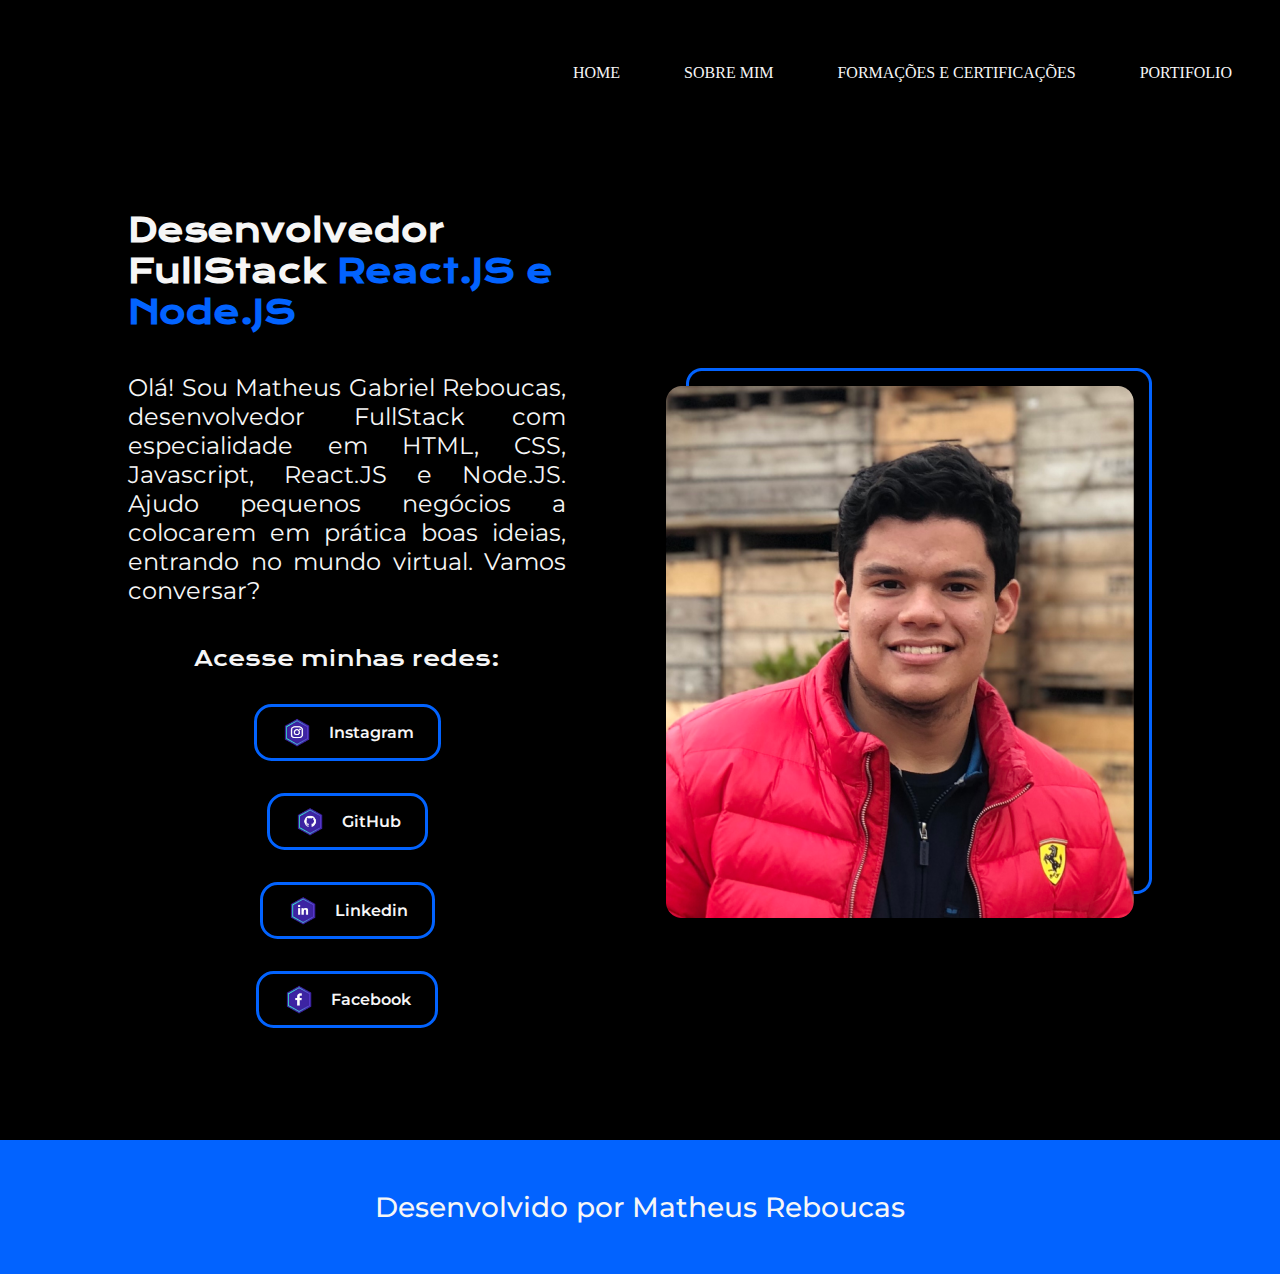
<file: index.html>
<!DOCTYPE html>
<html lang="pt-br">
  <head>
    <meta charset="UTF-8" />
    <meta name="viewport" content="width=device-width, initial-scale=1.0" />
    <title>Portifolio de MGR</title>
    <link rel="stylesheet" href="./css/estilo.css" />
  </head>
  <body>
    <!--NOVO CABEÇALHO DE ITENS COM MENU HAMBURGUER-->
    <header class="cabecalho">
      <div class="conteiner">
        <input type="checkbox" id="menu" class="conteiner__botao" />
        <label for="menu" class="conteiner__rotulo">
          <span class="cabecalho__menu conteiner__imagem"></span>
        </label>
        <ul class="lista-menu">
          <li class="lista-menu__item"><a href="./index.html">Home</a></li>
          <li class="lista-menu__item"><a href="./about.html">Sobre mim</a></li>
          <li class="lista-menu__item"><a href="./cerfificacoes.html">Formações e Certificações</a></li>
          <li class="lista-menu__item"><a href="./Portifolio.html">Portifolio</a></li>
        </ul>
      </div>
      <div class="cabecalho__opcoes">
        <input type="checkbox" id="opcoes-menu" class="opcoes__menu" />
        <li class="opcoes__item">
          <a class="opcoes__item__item" href="./index.html">Home</a>
        </li>
        <li class="opcoes__item">
          <a class="opcoes__item__item" href="./about.html">Sobre Mim</a>
        </li>
        <li class="opcoes__item">
          <a class="opcoes__item__item" href="./cerfificacoes.html">Formações e Certificações</a>
        </li>
        <li class="opcoes__item">
          <a class="opcoes__item__item" href="./Portifolio.html">Portifolio</a>
        </li>
      </div>
    </header>

    <main class="apresentacao">
      <section class="apresentacao__conteudo">
        <h1 class="apresentacao__conteudo__titulo">
          Desenvolvedor FullStack
          <strong class="titulo-destaque">React.JS e Node.JS</strong>
        </h1>

        <p class="apresentacao__conteudo__paragrafo">
          Olá! Sou Matheus Gabriel Reboucas, desenvolvedor FullStack com
          especialidade em HTML, CSS, Javascript, React.JS e Node.JS. Ajudo
          pequenos negócios a colocarem em prática boas ideias, entrando no
          mundo virtual. Vamos conversar?
        </p>

        <div class="apresentacao__links">
          <h2 class="apresentacao__links__subtitulo">Acesse minhas redes:</h2>
          <a
            class="apresentacao__links__navegacao"
            target="_blank"
            href="https://www.instagram.com/matheusreboucas_/"
          >
            <img
              class="apresentacao__links__link__img"
              src="./img/assets/1x/instagram.png"
              alt="imagem do instagram"
            />
            Instagram
          </a>
          <a
            class="apresentacao__links__navegacao"
            target="_blank"
            href="https://github.com/MGReboucas"
          >
            <img
              class="apresentacao__links__link__img"
              src="./img/assets/1x/github.png"
              alt="imagem do github"
            />
            GitHub
          </a>
          <a
            class="apresentacao__links__navegacao"
            target="_blank"
            href="https://www.linkedin.com/in/matheusreboucas44/"
          >
            <img
              class="apresentacao__links__link__img"
              src="./img/assets/1x/linkedin.png"
              alt="imagem do linkedin"
            />
            Linkedin
          </a>
          <a
            class="apresentacao__links__navegacao"
            target="_blank"
            href="https://www.facebook.com/matheusgabriel.reboucas/"
          >
            <img
              class="apresentacao__links__link__img"
              src="./img/assets/1x/facebook.png"
              alt="imagem do Instagram"
            />
            Facebook
          </a>
        </div>
      </section>
      <img class="apresentacao__imagem" src="img/Imagem.png" alt="Minha Foto" />
    </main>

    <footer class="rodape">
      <p class="rodape__paragrafo">Desenvolvido por Matheus Reboucas</p>
    </footer>
  </body>
</html>
</file>
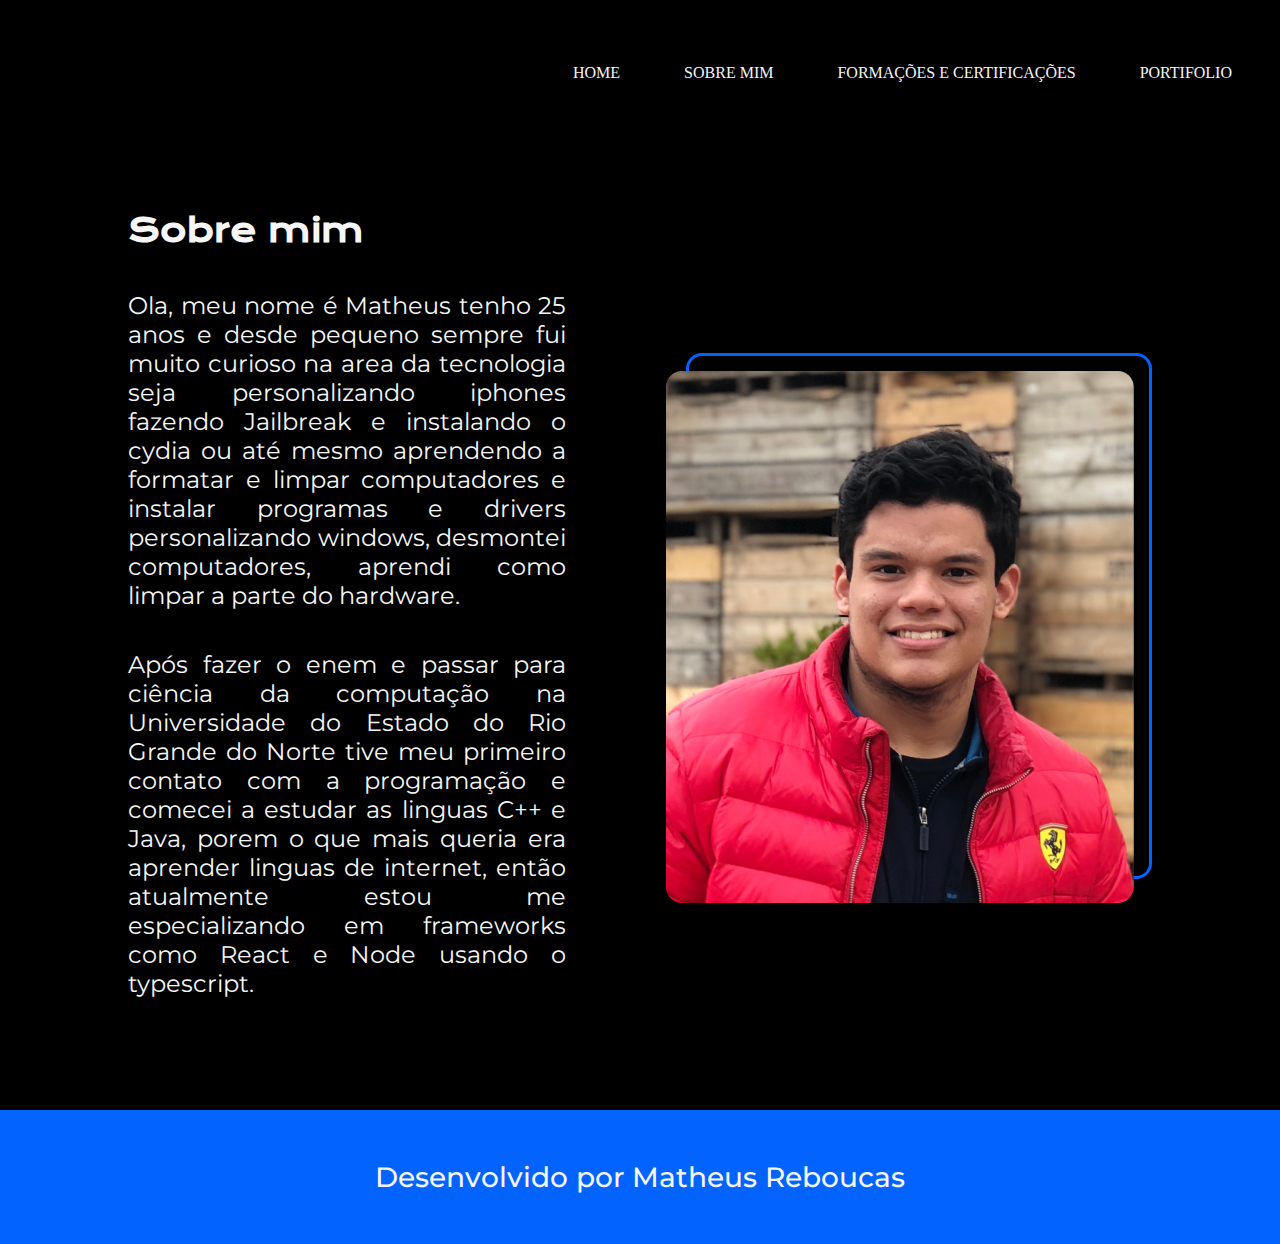
<file: about.html>
<!DOCTYPE html>
<html lang="pt-br">
  <head>
    <meta charset="UTF-8" />
    <meta name="viewport" content="width=device-width, initial-scale=1.0" />
    <title>Sobre mim - MGR</title>
    <link rel="stylesheet" href="./css/estilo.css" />
  </head>
  <body>
    <!--NOVO CABEÇALHO DE ITENS COM MENU HAMBURGUER-->
    <header class="cabecalho">
      <div class="conteiner">
        <input type="checkbox" id="menu" class="conteiner__botao" />
        <label for="menu" class="conteiner__rotulo">
          <span class="cabecalho__menu conteiner__imagem"></span>
        </label>
        <ul class="lista-menu">
          <li class="lista-menu__item"><a href="./index.html">Home</a></li>
          <li class="lista-menu__item"><a href="./about.html">Sobre mim</a></li>
          <li class="lista-menu__item"><a href="./cerfificacoes.html"> Formações e Certificações</a></li>
          <li class="lista-menu__item"><a href="./Portifolio.html">Portifolio</a></li>
        </ul>
      </div>
      <div class="cabecalho__opcoes">
        <input type="checkbox" id="opcoes-menu" class="opcoes__menu" />
        <li class="opcoes__item">
          <a class="opcoes__item__item" href="./index.html">Home</a>
        </li>
        <li class="opcoes__item">
          <a class="opcoes__item__item" href="./about.html">Sobre Mim</a>
        </li>
        <li class="opcoes__item">
          <a class="opcoes__item__item" href="./cerfificacoes.html">Formações e Certificações</a>
        </li>
        <li class="opcoes__item">
          <a class="opcoes__item__item" href="./Portifolio.html">Portifolio</a>
        </li>
      </div>
    </header>

    <main class="apresentacao">
      <section class="apresentacao__conteudo">
        <h1 class="apresentacao__conteudo__titulo">Sobre mim</h1>
        <p class="apresentacao__conteudo__paragrafo">
          Ola, meu nome é Matheus tenho 25 anos e desde pequeno sempre fui muito
          curioso na area da tecnologia seja personalizando iphones fazendo
          Jailbreak e instalando o cydia ou até mesmo aprendendo a formatar e
          limpar computadores e instalar programas e drivers personalizando
          windows, desmontei computadores, aprendi como limpar a parte do
          hardware.
        </p>

        <p class="apresentacao__conteudo__paragrafo">
          Após fazer o enem e passar para ciência da computação na Universidade
          do Estado do Rio Grande do Norte tive meu primeiro contato com a
          programação e comecei a estudar as linguas C++ e Java, porem o que
          mais queria era aprender linguas de internet, então atualmente estou
          me especializando em frameworks como React e Node usando o typescript.
        </p>
      </section>
      <img class="apresentacao__imagem" src="img/Imagem.png" alt="Minha Foto" />
    </main>

    <footer class="rodape">
      <p class="rodape__paragrafo">Desenvolvido por Matheus Reboucas</p>
    </footer>
  </body>
</html>
</file>
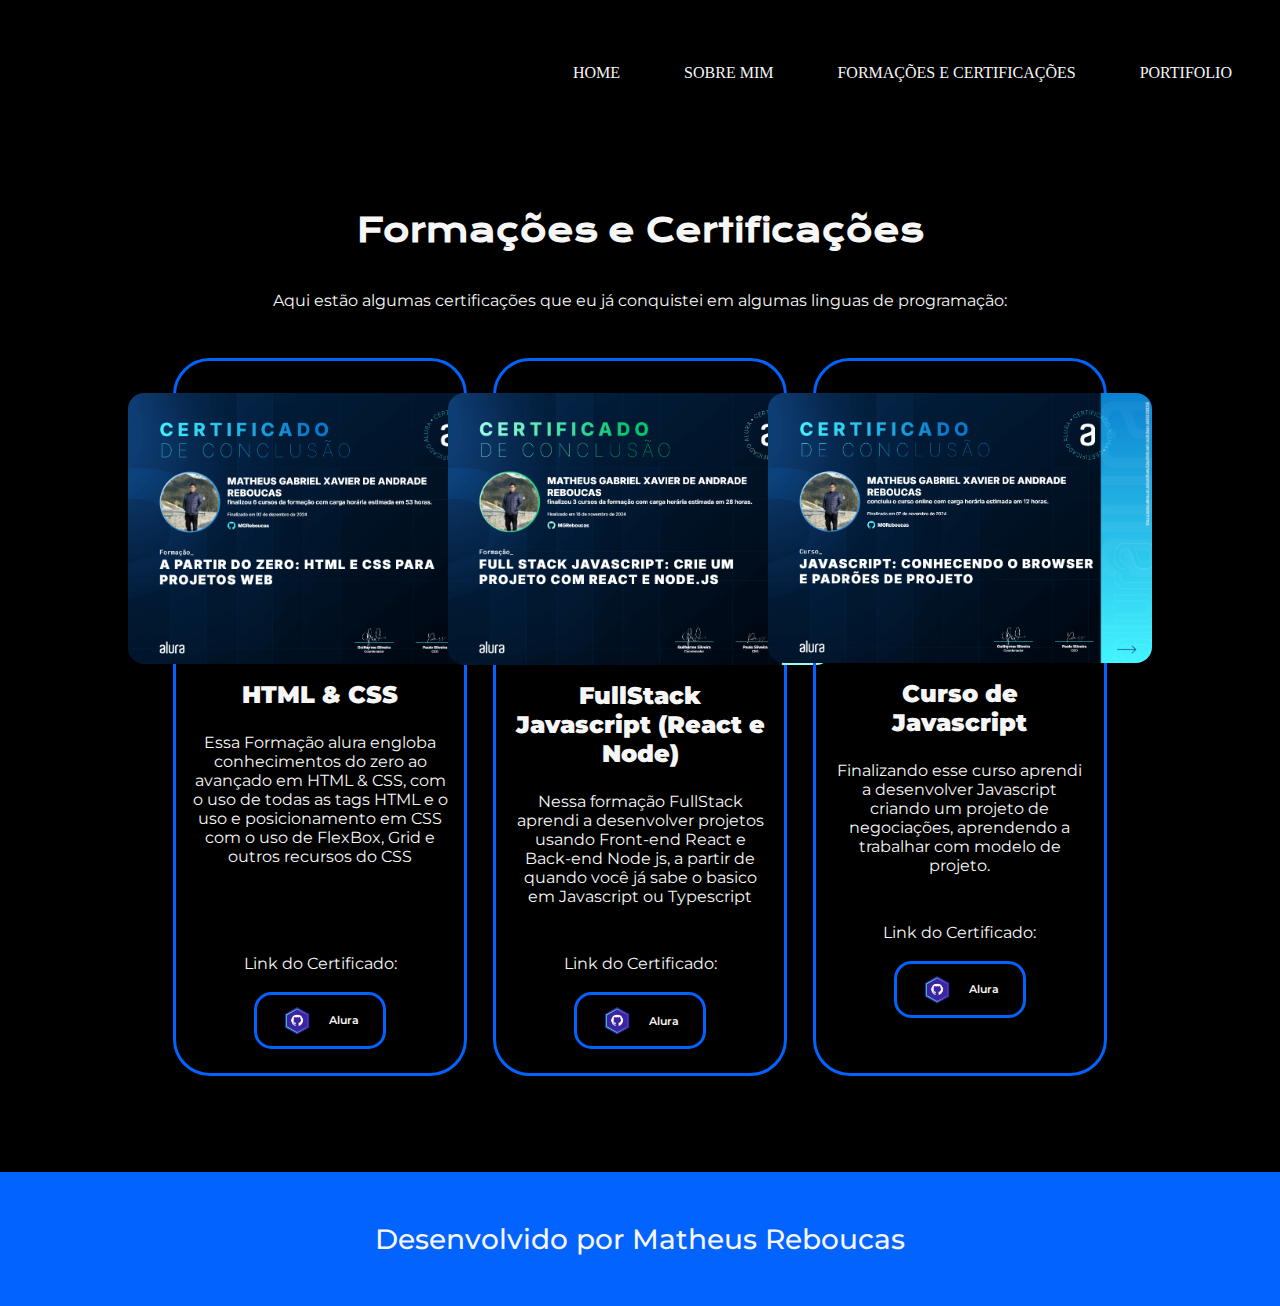
<file: cerfificacoes.html>
<!DOCTYPE html>
<html lang="pt-br">
  <head>
    <meta charset="UTF-8" />
    <meta name="viewport" content="width=device-width, initial-scale=1.0" />
    <title>Sobre mim - MGR</title>
    <link rel="stylesheet" href="./css/estilo.css" />
  </head>
  <body>
    <!--NOVO CABEÇALHO DE ITENS COM MENU HAMBURGUER-->
    <header class="cabecalho">
      <div class="conteiner">
        <input type="checkbox" id="menu" class="conteiner__botao" />
        <label for="menu" class="conteiner__rotulo">
          <span class="cabecalho__menu conteiner__imagem"></span>
        </label>
        <ul class="lista-menu">
          <li class="lista-menu__item"><a href="./index.html">Home</a></li>
          <li class="lista-menu__item"><a href="./about.html">Sobre mim</a></li>
          <li class="lista-menu__item">
            <a href="./cerfificacoes.html">Formações e Certificações</a>
          </li>
          <li class="lista-menu__item">
            <a href="./Portifolio.html">Portifolio</a>
          </li>
        </ul>
      </div>
      <div class="cabecalho__opcoes">
        <input type="checkbox" id="opcoes-menu" class="opcoes__menu" />
        <li class="opcoes__item">
          <a class="opcoes__item__item" href="./index.html">Home</a>
        </li>
        <li class="opcoes__item">
          <a class="opcoes__item__item" href="./about.html">Sobre Mim</a>
        </li>
        <li class="opcoes__item">
          <a class="opcoes__item__item" href="./cerfificacoes.html"
            >Formações e Certificações</a
          >
        </li>
        <li class="opcoes__item">
          <a class="opcoes__item__item" href="./Portifolio.html">Portifolio</a>
        </li>
      </div>
    </header>

    <main class="apresentacao__certificado">
      <section class="apresentacao__conteudo__port__titulado">
        <h2 class="apresentacao__conteudo__titulo">
          Formações e Certificações
        </h2>
        <p class="apresentacao__conteudo__descricao portifolio__descricao">
          Aqui estão algumas certificações que eu já conquistei em algumas
          linguas de programação:
        </p>
      </section>

      <div class="apresentacao__conteudo__conteiner__div">
        <section class="apresentacao__conteudo__conteiner">
          <img
            class="apresentacao__conteudo__conteiner__img"
            src="./img/Certificados/HtmlCss.png"
            alt=""
          />
          <h2 class="apresentacao__conteudo__conteiner__titulo">HTML & CSS</h2>
          <p class="apresentacao__conteudo__conteiner__paragrafo paragrafo__bubudede">
            Essa Formação alura engloba conhecimentos do zero ao avançado em
            HTML & CSS, com o uso de todas as tags HTML e o uso e posicionamento
            em CSS com o uso de FlexBox, Grid e outros recursos do CSS
          </p>
          <p class="apresentacao__conteudo__conteiner__footer__titulo">
            Link do Certificado:
          </p>
          <a
            class="apresentacao__links__navegacao certificado__link"
            href="https://cursos.alura.com.br/degree/certificate/c89762ac-97e6-41a5-afa3-873f052c699b?lang=pt_BR"
          >
            <img
              class="apresentacao__links__link__img"
              src="./img/assets/1x/github.png"
              alt="botao github"
            />
            <p class="apresentacao__links__link__sub">Alura</p>
          </a>
        </section>

        <section class="apresentacao__conteudo__conteiner">
          <img
            class="apresentacao__conteudo__conteiner__img"
            src="./img/Certificados/ReactNode.png"
            alt=""
          />
          <h2 class="apresentacao__conteudo__conteiner__titulo">
            FullStack Javascript (React e Node)
          </h2>
          <p class="apresentacao__conteudo__conteiner__paragrafo">
            Nessa formação FullStack aprendi a desenvolver projetos usando
            Front-end React e Back-end Node js, a partir de quando você já sabe
            o basico em Javascript ou Typescript
          </p>
          <p class="apresentacao__conteudo__conteiner__footer__titulo">
            Link do Certificado:
          </p>
          <a
            class="apresentacao__links__navegacao certificado__link"
            href="https://cursos.alura.com.br/degree/certificate/db862aec-a5cb-4de8-bdfb-a87502d82422?lang=pt_BR"
          >
            <img
              class="apresentacao__links__link__img"
              src="./img/assets/1x/github.png"
              alt="botao github"
            />
            <p class="apresentacao__links__link__sub">Alura</p>
          </a>
        </section>

        <section class="apresentacao__conteudo__conteiner">
          <img
            class="apresentacao__conteudo__conteiner__img"
            src="./img/Certificados/javascript.png"
            alt=""
          />
          <h2 class="apresentacao__conteudo__conteiner__titulo">
            Curso de Javascript
          </h2>
          <p class="apresentacao__conteudo__conteiner__paragrafo">
            Finalizando esse curso aprendi a desenvolver Javascript criando um
            projeto de negociações, aprendendo a trabalhar com modelo de
            projeto.
          </p>
          <p class="apresentacao__conteudo__conteiner__footer__titulo">
            Link do Certificado:
          </p>
          <a
            class="apresentacao__links__navegacao certificado__link"
            href="https://cursos.alura.com.br/certificate/32ac0549-baf1-4c28-9ea4-b85631799756?lang=pt_BR"
          >
            <img
              class="apresentacao__links__link__img"
              src="./img/assets/1x/github.png"
              alt="botao github"
            />
            <p class="apresentacao__links__link__sub">Alura</p>
          </a>
        </section>
      </div>
    </main>

    <footer class="rodape">
      <p class="rodape__paragrafo">Desenvolvido por Matheus Reboucas</p>
    </footer>
  </body>
</html>
</file>
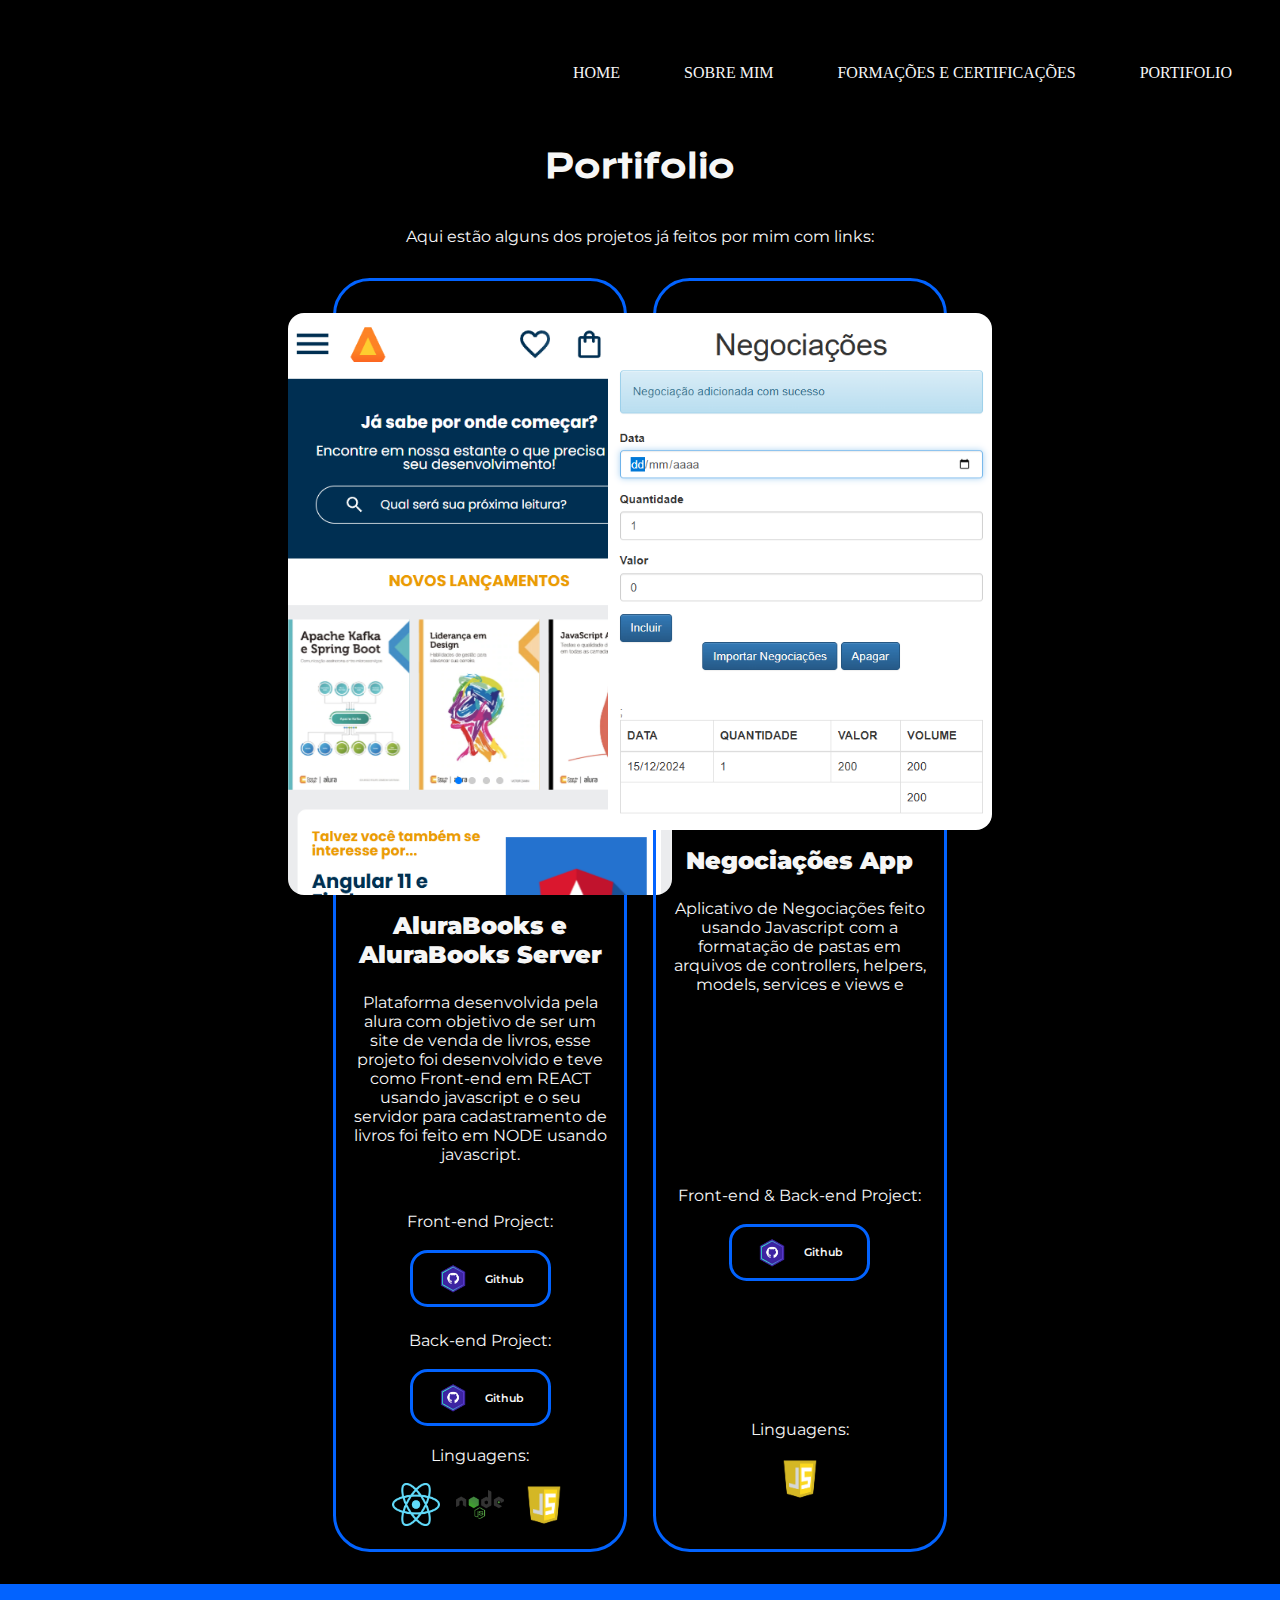
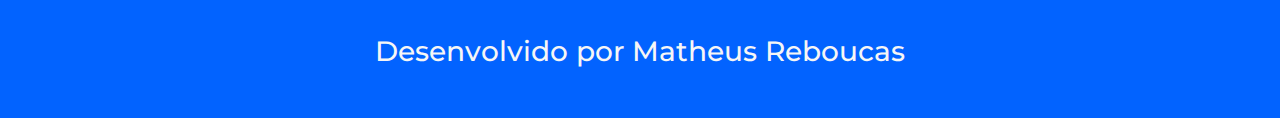
<file: Portifolio.html>
<!DOCTYPE html>
<html lang="pt-br">
  <head>
    <meta charset="UTF-8" />
    <meta name="viewport" content="width=device-width, initial-scale=1.0" />
    <title>Portifólio - MGR</title>
    <link rel="stylesheet" href="./css/estilo.css" />
  </head>
  <body>
    <!--NOVO CABEÇALHO DE ITENS COM MENU HAMBURGUER-->
    <header class="cabecalho">
      <div class="conteiner">
        <input type="checkbox" id="menu" class="conteiner__botao" />
        <label for="menu" class="conteiner__rotulo">
          <span class="cabecalho__menu conteiner__imagem"></span>
        </label>
        <ul class="lista-menu">
          <li class="lista-menu__item"><a href="./index.html">Home</a></li>
          <li class="lista-menu__item"><a href="./about.html">Sobre mim</a></li>
          <li class="lista-menu__item">
            <a href="./cerfificacoes.html">Formações e Certificacoes</a>
          </li>
          <li class="lista-menu__item">
            <a href="./Portifolio.html">Portifolio</a>
          </li>
        </ul>
      </div>
      <div class="cabecalho__opcoes">
        <input type="checkbox" id="opcoes-menu" class="opcoes__menu" />
        <li class="opcoes__item">
          <a class="opcoes__item__item" href="./index.html">Home</a>
        </li>
        <li class="opcoes__item">
          <a class="opcoes__item__item" href="./about.html">Sobre Mim</a>
        </li>
        <li class="opcoes__item">
          <a class="opcoes__item__item" href="./cerfificacoes.html"
            >Formações e Certificações</a
          >
        </li>
        <li class="opcoes__item">
          <a class="opcoes__item__item" href="./Portifolio.html">Portifolio</a>
        </li>
      </div>
    </header>

    <main class="apresentacao__conteudo__port">
      <section class="apresentacao__conteudo__port__titulado">
        <h1 class="apresentacao__conteudo__titulo">Portifolio</h1>
        <p class="apresentacao__conteudo__descricao portifolio__descricao">
          Aqui estão alguns dos projetos já feitos por mim com links:
        </p>
      </section>

      <div class="apresentacao__conteudo__conteiner__div">
        <section class="apresentacao__conteudo__conteiner">
          <img
            class="apresentacao__conteudo__conteiner__img"
            src="./img/Projetos/alurabooksfront.png"
            alt=""
          />
          <h2 class="apresentacao__conteudo__conteiner__titulo">
            AluraBooks e<br />
            AluraBooks Server
          </h2>
          <p class="apresentacao__conteudo__conteiner__paragrafo">
            Plataforma desenvolvida pela alura com objetivo de ser um site de
            venda de livros, esse projeto foi desenvolvido e teve como Front-end
            em REACT usando javascript e o seu servidor para cadastramento de
            livros foi feito em NODE usando javascript.
          </p>
          <p class="apresentacao__conteudo__conteiner__footer__titulo">
            Front-end Project:
          </p>
          <a
            class="apresentacao__links__navegacao link__navegacao__port"
            href="https://github.com/MGReboucas/alurabooks"
          >
            <img
              class="apresentacao__links__link__img"
              src="./img/assets/1x/github.png"
              alt="botao github"
            />
            <p class="apresentacao__links__link__sub">Github</p>
          </a>
          <p class="apresentacao__conteudo__conteiner__footer__titulo">
            Back-end Project:
          </p>
          <a
            class="apresentacao__links__navegacao"
            href="https://github.com/MGReboucas/alurabooks-server"
          >
            <img
              class="apresentacao__links__link__img"
              src="./img/assets/1x/github.png"
              alt="botao github"
            />
            <p class="apresentacao__links__link__sub">Github</p>
          </a>
          <p class="apresentacao__conteudo__conteiner__footer__linguas">
            Linguagens:
          </p>
          <div
            class="apresentacao__conteudo__conteiner__footer__linguas__lingua"
          >
            <a href="https://react.dev"
              ><img
                class="apresentacao__conteudo__conteiner__footer__linguas__lingua__l"
                src="./img/LinguasProgramacao/React-icon.svg.png"
                alt="React"
            /></a>
            <a href="https://nodejs.org/pt"
              ><img
                class="apresentacao__conteudo__conteiner__footer__linguas__lingua__l"
                src="./img/LinguasProgramacao/node.png"
                alt="Node"
            /></a>
            <a href="https://pt.wikipedia.org/wiki/JavaScript"
              ><img
                class="apresentacao__conteudo__conteiner__footer__linguas__lingua__l"
                src="./img/LinguasProgramacao/javascript.png"
                alt="Javascript"
            /></a>
          </div>
        </section>

        <section class="apresentacao__conteudo__conteiner">
          <img
            class="apresentacao__conteudo__conteiner__img"
            src="./img/Projetos/negociacoes.png"
            alt=""
          />
          <h2 class="apresentacao__conteudo__conteiner__titulo">
            Negociações App
          </h2>
          <p class="apresentacao__conteudo__conteiner__paragrafo conteiner__paragrafo__">
            Aplicativo de Negociações feito usando Javascript com a formatação
            de pastas em arquivos de controllers, helpers, models, services e
            views e
          </p>
          <p class="apresentacao__conteudo__conteiner__footer__titulo">
            Front-end & Back-end Project:
          </p>
          <a
            class="apresentacao__links__navegacao footer__linguas__bubudede"
            href="https://github.com/MGReboucas/negociacoes"
          >
            <img
              class="apresentacao__links__link__img"
              src="./img/assets/1x/github.png"
              alt="botao github"
            />
            <p class="apresentacao__links__link__sub">Github</p>
          </a>
          <p class="apresentacao__conteudo__conteiner__footer__linguas">
            Linguagens:
          </p>
          <div
            class="apresentacao__conteudo__conteiner__footer__linguas__lingua"
          >
            <a href="https://pt.wikipedia.org/wiki/JavaScript"
              ><img
                class="apresentacao__conteudo__conteiner__footer__linguas__lingua__l"
                src="./img/LinguasProgramacao/javascript.png"
                alt="Javascript"
            /></a>
          </div>
        </section>
      </div>
    </main>

    <footer class="rodape">
      <p class="rodape__paragrafo">Desenvolvido por Matheus Reboucas</p>
    </footer>
  </body>
</html>
</file>
<file: css/estilo.css>
/* CSS IMPORTADOS */
@import url("./header.css");
@import url("./certificado.css");
@import url("./portifolio.css");
@import url("./certificado.css");

/* FONTS */
/* KRONA ONE */
@import url('https://fonts.googleapis.com/css2?family=JetBrains+Mono:ital,wght@0,100..800;1,100..800&family=Krona+One&family=Roboto:ital,wght@0,100;0,300;0,400;0,500;0,700;0,900;1,100;1,300;1,400;1,500;1,700;1,900&display=swap');

/* MONTSERRAT */
@import url("https://fonts.googleapis.com/css2?family=JetBrains+Mono:ital,wght@0,100..800;1,100..800&family=Krona+One&family=Montserrat:ital,wght@0,100..900;1,100..900&family=Roboto:ital,wght@0,100;0,300;0,400;0,500;0,700;0,900;1,100;1,300;1,400;1,500;1,700;1,900&display=swap");
/* VARIAVEIS */
:root{
  --cor-principal: #000000;
  --cor-cinza: #272727;
  --cor-secundaria: #F6F6F6;
  --cor-terciaria: #0263ff;

  --fonte-primaria: "Krona One", sans-serif;
  --fonte-secundaria: "Montserrat", sans-serif;
}

/* TODO O CODIGO */
*{
  margin: 0;
  padding: 0;
}

/* BODY DA PAGINA */
body {
  box-sizing: border-box;
  background-color: var(--cor-principal);
  color: var(--cor-secundaria);
}

.cabecalho{
  background-color: var(--cor-primaria);
}

/* MAIN */
.apresentacao{
  margin: 5% 10%;
  display: flex;
  align-items: center;
  justify-content: center;
  gap: 100px;
}

/* SECTION */
.apresentacao__conteudo{
  display: flex;
  flex-direction: column;
  gap: 40px;
  margin: 0em 0em 3em 0em;
}

/* TITULO DO CONTEUDO */
.apresentacao__conteudo__titulo{
  font-family: var(--fonte-primaria);
  font-size: 2rem;
}

/* STRONG */
.titulo-destaque{
  color: var(--cor-terciaria);
}

/* CONTEUDO DO PARAGRAFO */
.apresentacao__conteudo__paragrafo{
  font-family: var(--fonte-secundaria);
  text-align: justify;
  font-weight: 400;
  font-size: 1.5rem;
}

/* DIV PAI DOS BOTOES */
.apresentacao__links{
  display: flex;
  flex-direction: column;
  align-items: center;
  gap: 32px;
  justify-content: space-between;
}

/* BOTOES LINK */
.apresentacao__links__navegacao{
  border-style: solid;
  border-color: var(--cor-terciaria);
  color: var(--cor-secundaria);
  font-family: var(--fonte-secundaria);
  font-weight: 600;
  text-align: center;
  text-decoration: none;
  font-size: 1rem;
  border-radius: 1.1em;
  padding: .5em 1.5em;
  display: flex;
  justify-content: center;
  align-items: center;
  gap: 16px;
}

.apresentacao__links__link:hover{
  background-color: var(--cor-cinza);
}

/* SUBTITULO APRESENTAÇÃO */
.apresentacao__links__subtitulo{
  font-family: var(--fonte-primaria);
  font-size: 1.3rem;
  font-weight: 400;
}

.apresentacao__links__link__img{
  height: 35px;
  width: 32px;
}

/* IMAGEM */
.apresentacao__imagem{
  width: 50%;
}

.rodape{
  padding: 50px;
  background-color: var(--cor-terciaria);
  display: flex;
  justify-content: center;
}

.rodape__paragrafo{
  font-family: var(--fonte-secundaria);
  font-weight: 500;
  font-size: 1.75rem;
  color: var(--cor-secundaria);
}

@media (max-width: 1200px){
  .apresentacao{
    padding: 1%;
    flex-direction: column-reverse;
  }

  .apresentacao__conteudo{
    width: auto;
  }

  .apresentacao__links__navegacao{
    width: 75%;
  }
}
</file>
